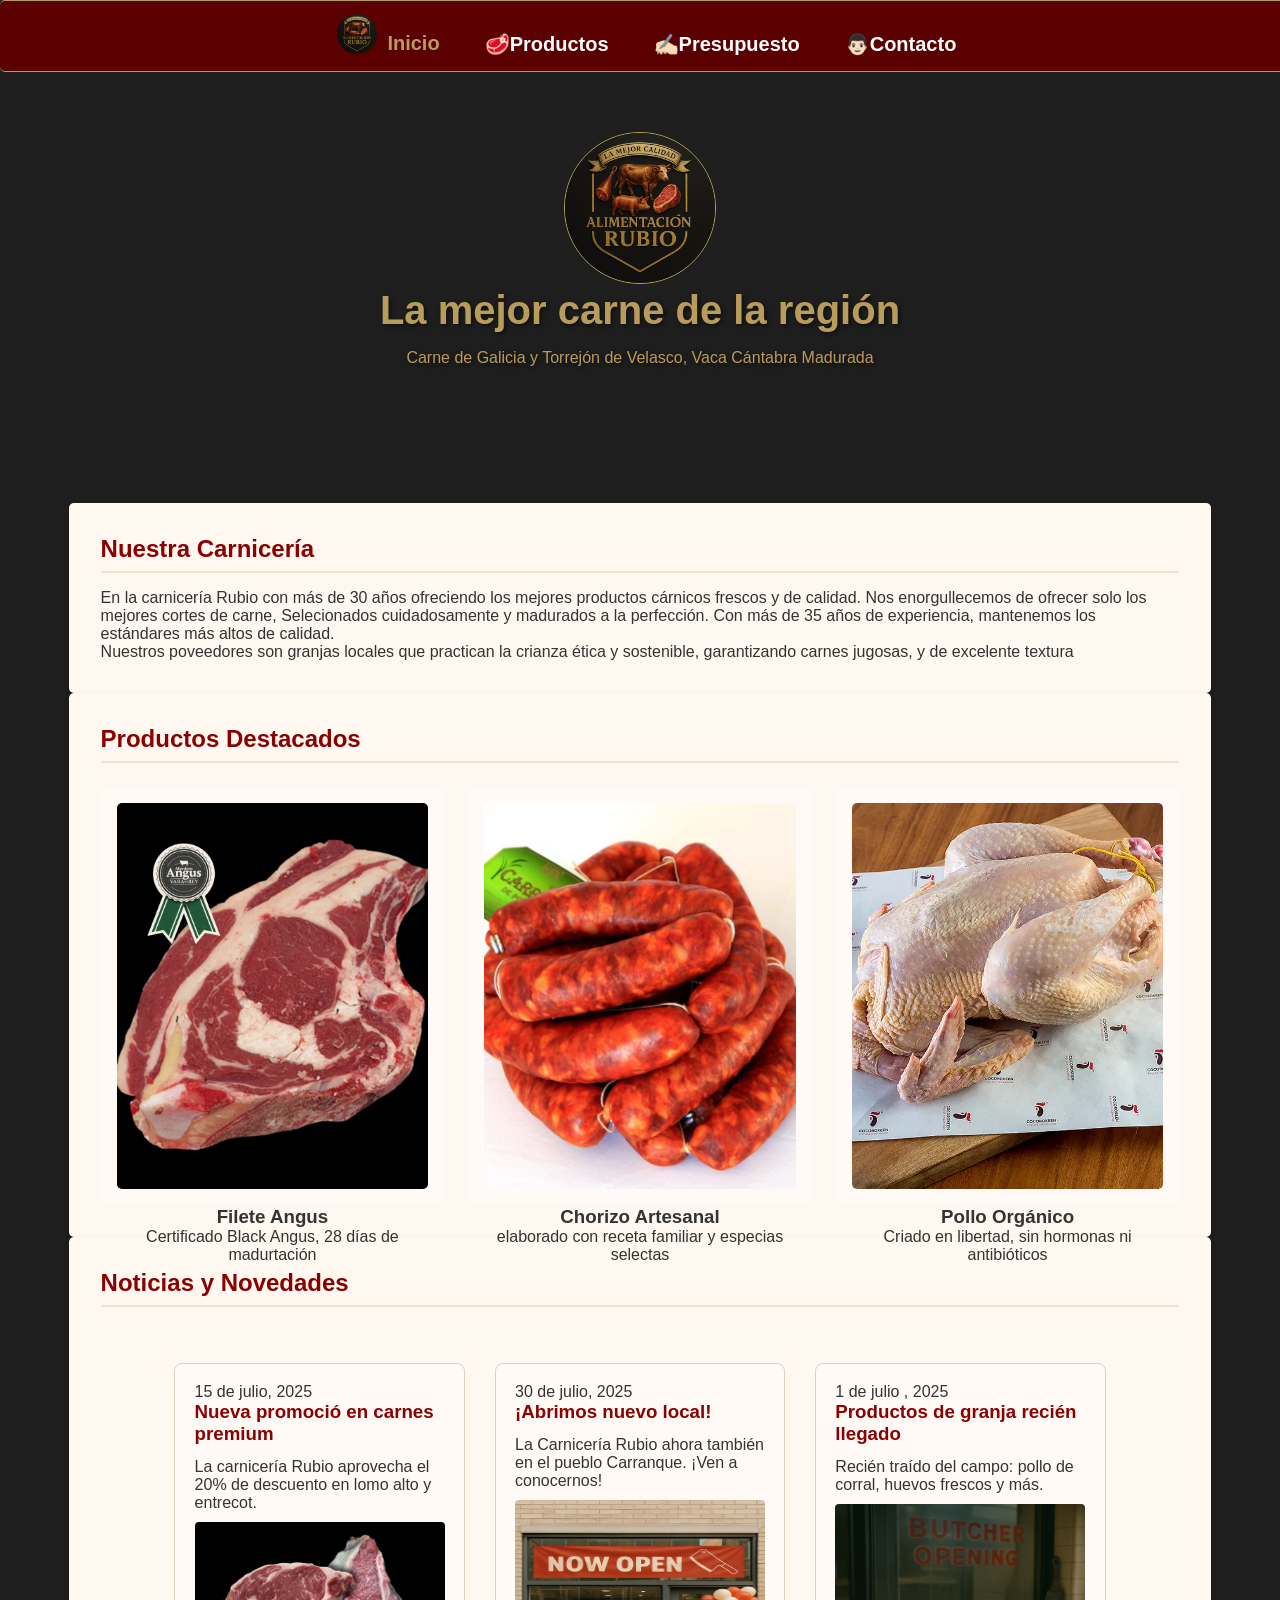
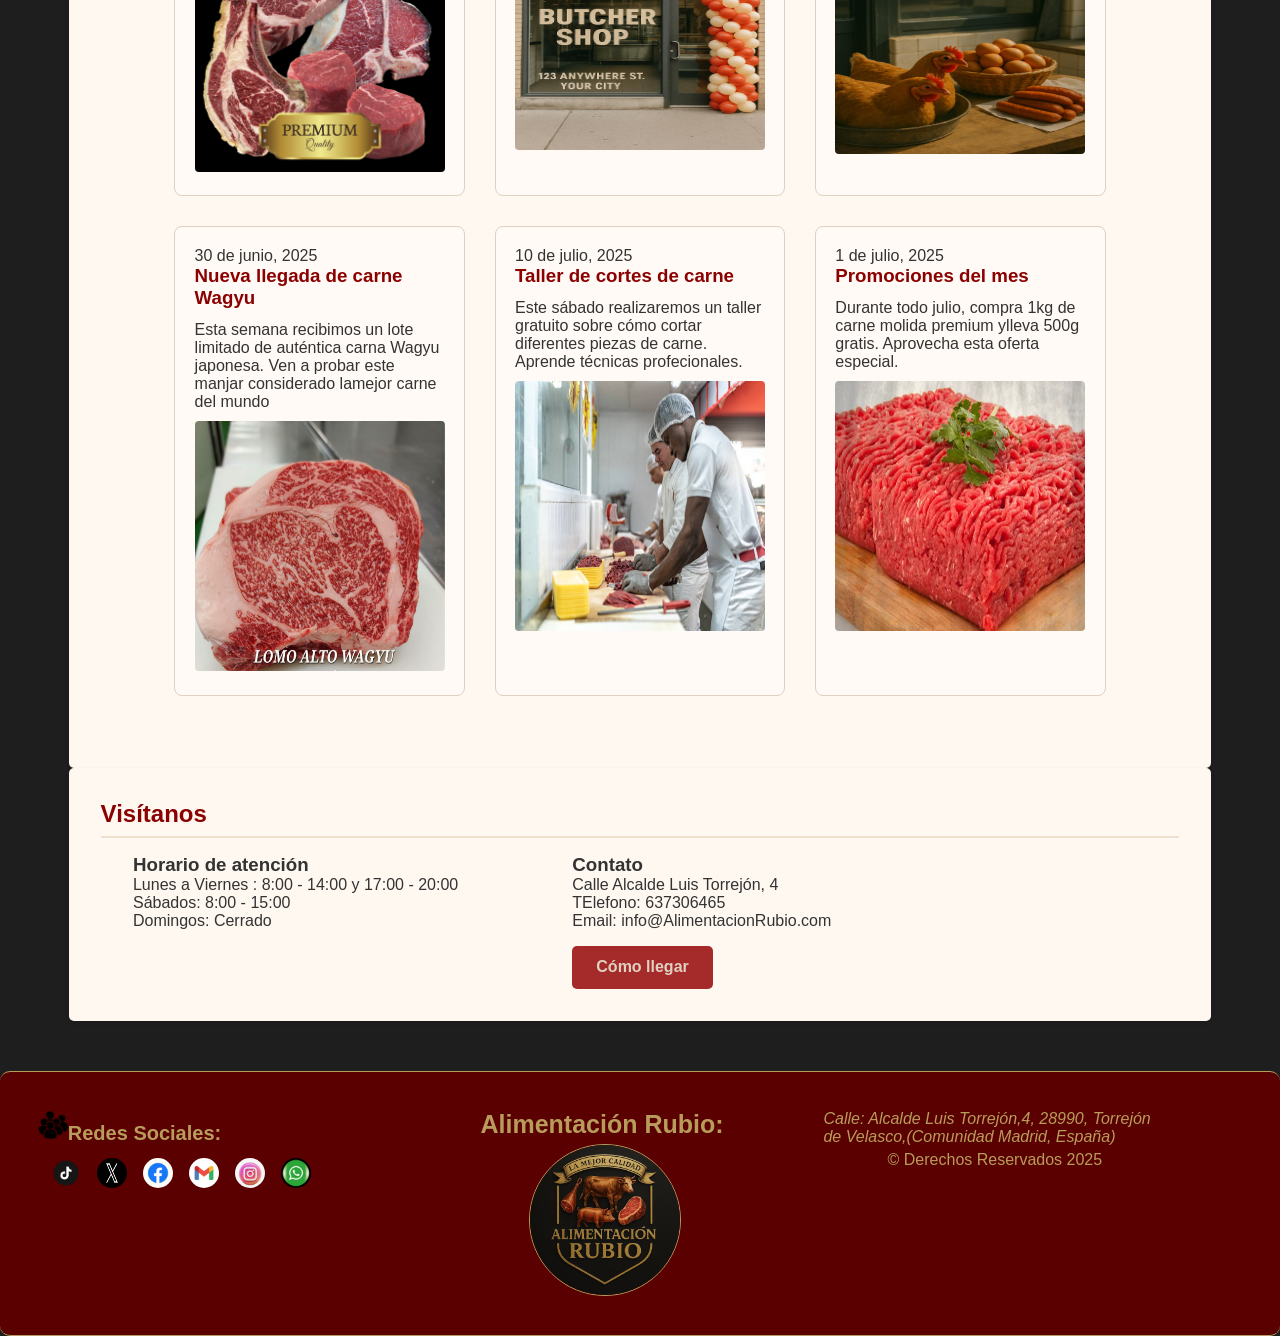
<file: index.html>
<!DOCTYPE html>
<html lang="es">
    <head>
        <!-- Configuración -->
        <meta charset="UTF-8">
        <meta name="viewport" content="width=device-width, initial-scale=1.0">
        <meta http-equiv="x-UA-compatible" content="IE=edge">
        <meta name="robots" content="valores">
        <link rel="canonical" href="url">
        <!-- Título de página web -->
         <title>Alimentación Rubio </title>
         <!-- Favicon -->
        <link rel="shortcut icon" type="imagen/x-icon" href="favicon.png"><!-- Se coloca los simbolos al final por si no carga bien el favicon-->
        <!-- Declaración de fichero de estilos -->
        <link rel="stylesheet" href="css/estilos.css">
    </head>
    <body>
        <!-- Encabezado -->
        <header>
            <!-- Navbar básico -->
            <nav class="menuprincipal">
                <div>
                    <a href="index.html"><img class="logo" src="assets/img/logor.png" width="1024" height="1024" alt="Logo de Alimentación Rubio"></a>
                </div>
                <!-- Botón hamburguesa (oculto en pantallas grandes)-->
                <input type="checkbox" class="check-menu" id="check-menu">
                <!-- Enlaces de navegación -->
                    <ul class="lista-menu">
                        <li><a href="index.html" class="activo">Inicio</a></li>
                        <li><a href="./views/productos.html">🥩Productos</a></li>
                        <li><a href="./views/presupuesto.html">✍🏻Presupuesto</a></li>
                        <li><a href="./views/contacto.html">👨🏻Contacto</a></li>
                    </ul>
                    <!--menú hamburguesa para cuando se este navegando en movil -->
                   <label for="check-menu" class="label-check">
                        <span class="menu-hamburguesa">
                            <em class="linea"></em>
                            <em class="linea"></em>
                            <em class="linea"></em>
                        </span>
                    </label>
            </nav>
        </header> 
        <!-- Contenido -->
        <main>
            <div id="hero">
                <img class="logor" src="./assets/img/logor.png" width="1024" height="1024" alt="Logo Alimentación Rubio">
                <h2>La mejor carne de la región</h2>
                <p>Carne de Galicia y Torrejón de Velasco, Vaca Cántabra Madurada</p>
            </div>
            <div class="contenido">
                <!-- sección 1: sobre nosotros -->
                <section class="section">
                        <h2>Nuestra Carnicería</h2>
                        <p>En la carnicería Rubio con más de 30 años ofreciendo los mejores productos cárnicos frescos y de calidad. Nos enorgullecemos de ofrecer solo los mejores cortes de carne, Selecionados cuidadosamente y madurados a la perfección. Con más de 35 años de experiencia, mantenemos los estándares más altos de calidad.</p>
                        <p>Nuestros poveedores son granjas locales que practican la crianza ética y sostenible, garantizando carnes jugosas, y de excelente textura</p>
                </section>
                <!-- sección 2: Productos destacados-->
                <section class="section">
                    <h2>Productos Destacados</h2>
                        <div class="product">
                            <div class="product-item">
                                <img src="./assets/img/filetesAngus28dias.png" width="1100" height="1100" alt="Filete de res">
                                <h3>Filete Angus</h3>
                                <p>Certificado Black Angus, 28 días de madurtación </p>
                            </div>
                            <div class="product-item">
                                <img src="./assets/img/chorizoartesanal.png" width="800" height="800" alt="Chorizo artesanal">
                                <h3>Chorizo Artesanal</h3>
                                <p>elaborado con receta familiar y especias selectas</p>                
                            </div>
                            <div class="product-item">
                                <img src="assets/img/polloOrganico.png" width="1000" height="668" alt="pollo orgánico">
                                <h3>Pollo Orgánico</h3>
                                <p>Criado en libertad, sin hormonas ni antibióticos</p>
                            </div>
                        </div>
                </section>
                <section class="section">
                    
                     <!-- Sección 3:  Noticias (se carga desde JSON) -->
                    <h2>Noticias y Novedades</h2>
                    <div id="noticias-contenedor" class="noticias-contenedor">
                        <!-- Las noticias se cargarán aquí dinámicamente -->
                        <p>Cargando noticias.......</p>
                    </div>
                </section>

                <section class="section">
                    <h2>Visítanos</h2>
                    <div id="horario">
                        <div class="horario-item">
                            <h3>Horario de atención</h3>
                            <p>Lunes a Viernes : 8:00 - 14:00 y 17:00 - 20:00</p>
                            <p>Sábados: 8:00 - 15:00</p>
                            <p>Domingos: Cerrado</p>
                        </div>
                        <div class="horario-item">
                            <h3>Contato</h3>
                            <p>Calle Alcalde Luis Torrejón, 4</p>
                            <p>TElefono: 637306465</p>
                            <p>Email: info@AlimentacionRubio.com</p>
                            <a href="/views/contacto.html" id="btn">Cómo llegar</a>
                        </div>
                    </div>
                </section>
            </div>
        </main>
        <!-- Pie de página, acceso a redes sociales y aviso legal -->
        <footer id="pielogo">
            <div>
                <section class="seccionpie">
                    <h1><img class="logo1" src="assets/img/redsocial.png" width="512" height="512" alt="logo red social">Redes Sociales:</h1>
                    <div id="redes">
                        <a href="https://www.tiktok.com/" target="_blank"><img class="logo1" src="assets/img/tiktok-logo.png" width="225" height="225" alt="logo tiktok"></a>
                        <a href="https://www.x.com/" target="_blank"><img class="logo1" src="assets/img/logox.png" width="284" height="177" alt="logo x"></a>
                        <a href="https://www.facebook.com/" target="_blank"><img class="logo1" src="assets/img/fblogo.png" width="360" height="360" alt="logo facebook"></a>
                        <a href="https://www.gmail.com/" target="_blank"><img class="logo1" src="assets/img/gmail-logo.png" width="200" height="200" alt="logo gmail"></a>
                        <a href="https://www.instagram.com/" target="_blank"><img class="logo1" src="assets/img/logoInstagram.png" width="360" height="360" alt="logo instagram"></a>
                        <a href="https://www.whatsapp.com/" target="_blank"><img class="logo1" src="assets/img/logoWhatsApp.png" width="640" height="640" alt="logo whatsapp"></a>
                    </div>
                </section>
                <section class="seccionpie">
                    <h1 id="h1">Alimentación Rubio:</h1>
                    <div class="dinalogo">
                        <p><a href="contacto.html"><img class="logor" src="./assets/img/logor.png" width="320" height="306" alt="Logo Alimentación Rubio"></a></p>
                    </div>     
                </section>
                <aside class="seccionpie">
                    <address>Calle: Alcalde Luis Torrejón,4, 28990, Torrejón de Velasco,(Comunidad Madrid, España)</address>
                    <p>&copy; Derechos Reservados 2025</p>
                </aside>
            </div>
        </footer>

        <script defer src="js/noticias.js"></script>
    </body>
</html>
</file>
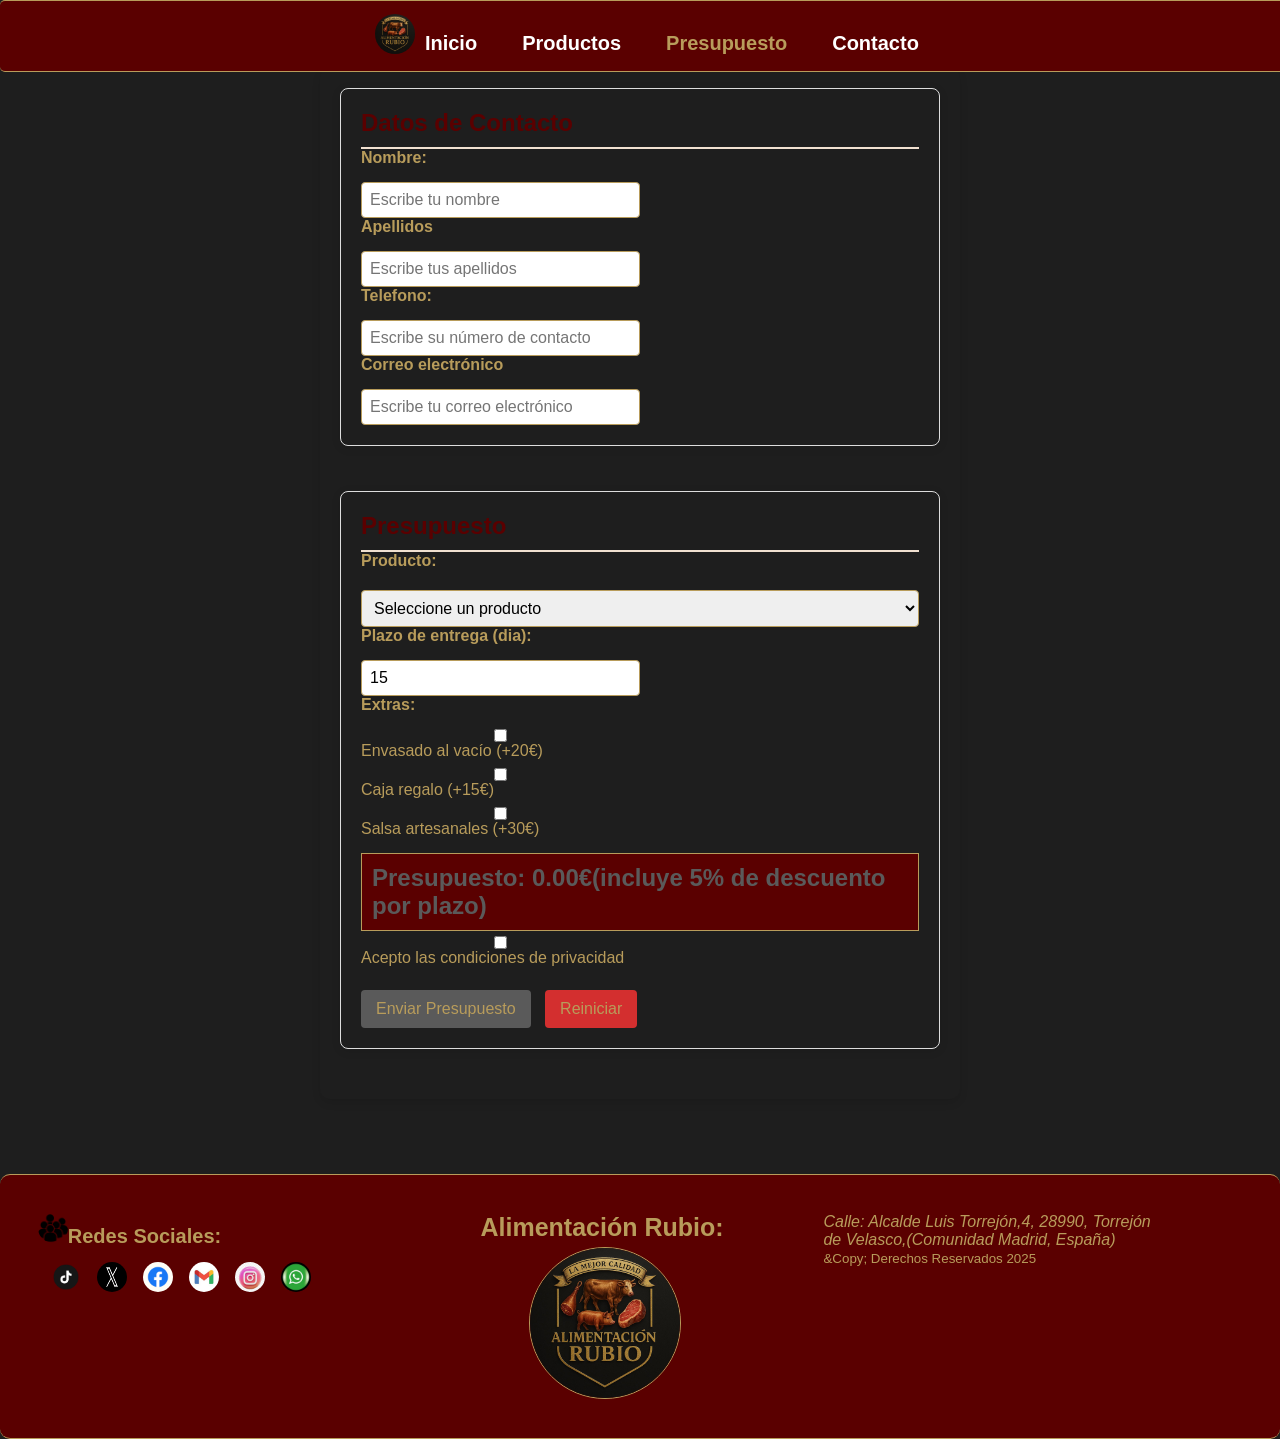
<file: views/presupuesto.html>
<!DOCTYPE html>
<html lang="es">
    <head>
        <meta charset="UTF-8">
        <meta name="viewport" content="width=device-width, initial-scale=1.0">
        <meta http-equiv="x-UA-compatible" content="IE=edge">
        <meta name="robots" content="valores">
        <link rel="canonical" href="url">
        <!-- Título del la página -->
        <title>Presupuesto - Alimentación Rubio</title>
        <!-- Favicon -->
        <link rel="shortcut icon" type="imagen/x-icon" href="../favicon.png">
         <!-- Declaración de fichero de estilos -->
         <link rel="stylesheet" href="../css/estilos.css">

    </head>
    <body>
        <!-- Barra de navegación -->
        <header>
            <nav class="menuprincipal">
                <div>
                    <img class="logo" src="../assets/img/logor.png" width="1024" height="1024" alt="Logo de Alimentación Rubio">
                </div>
                <!-- Botón hamburguesa (oculto en pantallas grandes)-->
                <input type="checkbox" class="check-menu" id="check-menu">
                <!-- Enlces de navegación -->                
                    <ul class="lista-menu">
                        <li><a href="../index.html">Inicio</a></li>
                        <li><a href="productos.html">Productos</a></li>
                        <li><a href="presupuesto.html" class="activo">Presupuesto</a></li>
                        <li><a href="contacto.html">Contacto</a></li>
                    </ul>
                    <!--menú hamburguesa para cuando se este navegando en movil -->
                    <label for="check-menu" class="label-check">
                        <span class="menu-hamburguesa">
                            <em class="linea"></em>
                            <em class="linea"></em>
                            <em class="linea"></em>
                        </span>
                    </label>
            </nav>
        </header>
        <!-- Contenido -->
        <main>
            <div class="container-formuario"> 
                <form id="contactForm" onsubmit="return validarFormulario()">
                    <!-- Sección  datos de contacto -->
                   <div class="form-section">
                       <h2>Datos de Contacto</h2>
                       <label for="nombre">Nombre:</label>
                       <input type="text" id="nombre" name="nombre" maxlength="15" placeholder="Escribe tu nombre">
                       <div class="error" id="nombreError">Sólo letras, máximo 15 cracteres</div>

                       <label for="apellidos">Apellidos</label>
                       <input type="text" id="apellidos" name="apellidos" maxlength="40" placeholder="Escribe tus apellidos">
                       <div class="error" id="apellidosError">Sólo letras, máximo 40 caracteres</div>

                       <label for="telefono">Telefono:</label>
                       <input type="tel" id="telefono" name="telefono" maxlength="9" placeholder="Escribe su número de contacto">
                       <div class="error" id="telefonoError">Sólo números, 9 dígitos</div>

                       <label for="email">Correo electrónico</label>
                       <input type="email" id="email" name="email" placeholder="Escribe tu correo electrónico">
                       <div class="error" id="emailError">Formato de eamil inválido</div>
                   </div>
                    <!-- Sección presupuesto -->
                   <div class="form-section">
                       <h2>Presupuesto</h2>
                       <label for="producto">Producto:</label>
                       <select id="producto" name="producto" >
                           <option value="" disabled selected>Seleccione un producto</option>
                           <option value="120">Parrillada Familiar - 120€</option>
                           <option value="180">Caja de Carne Premium - 180€</option>
                           <option value="30">Costillas BBQ - 30€</option>
                           <option value="150">Caja de Carnes Selectas - 150€</option>
                           <option value="250">Pack Gourmet Premium - 250€</option>
                           <option value="219">Jamon De Bellota 100% Iberico - 219€</option>
                           <option value="159">Pack Pasión Carnívora - 159€</option>
                           <option value="72">Pack Familia - 72€</option>
                       </select>
   
                       <label for="plazo">Plazo de entrega (dia):</label>
                       <input type="number" id="plazo" name="plazo" min="1" max="90" value="15" required>
   
                       <label>Extras:</label>
                       <div class="checkbox-group">
                           <div class="checkbox-item">
                               <input type="checkbox" id="extra1" name="extras" value="20">
                               <label for="extra1" style="display: inline;font-weight: normal;">Envasado al vacío (+20€)</label>
                           </div>
                           <div class="checkbox-item">
                               <input type="checkbox" id="extra2" name="extras" value="15">
                               <label for="extra2" style="display: inline;font-weight: normal;">Caja regalo (+15€)</label>
                           </div>
                           <div class="checkbox-item">
                               <input type="checkbox" id="extra3" name="extras" value="30">
                               <label for="extra3" style="display: inline;font-weight: normal;">Salsa artesanales (+30€)</label>
                           </div>
                       </div>
   
                       <div id="presupuestoTotal">Presupuesto: 0€</div>
                          
                       <div class="checkbox-item">
                           <input type="checkbox" id="condiciones" name="condiciones" required>
                           <label for="condiciones" style="display: inline;font-weight: normal;">Acepto las condiciones de privacidad</label>
                       </div>
   
                       <button  type="submit" id="enviarPresupuesto">Enviar Presupuesto</button>
                       <button  type="reset" id="resetForm">Reiniciar</button>
                   </div>
               </form>  
            </div>      
        </main>
        <!-- Pie de página, acceso a redes sociales, aviso legal -->
        <footer id="pielogo">
            <div>
                <section class="seccionpie">
                    <h1><img class="logo1" src="../assets/img/redsocial.png" width="512" height="512" alt="logo red social">Redes Sociales:</h1>
                    <div id="redes">
                        <a href="https://www.tiktok.com/" target="_blank"><img class="logo1" src="../assets/img/tiktok-logo.png" width="225" height="225" alt="logo tiktok"></a>
                        <a href="https://www.x.com/" target="_blank"><img class="logo1" src="../assets/img/logox.png" width="284" height="177" alt="logo x"></a>
                        <a href="https://www.facebook.com/" target="_blank"><img class="logo1" src="../assets/img/fblogo.png" width="360" height="360" alt="logo facebook"></a>
                        <a href="https://www.gmail.com/" target="_blank"><img class="logo1" src="../assets/img/gmail-logo.png" width="200" height="200" alt="logo gmail"></a>
                        <a href="https://www.instagram.com/" target="_blank"><img class="logo1" src="../assets/img/logoInstagram.png" width="360" height="360" alt="logo instagram"></a>
                        <a href="https://www.whatsapp.com/" target="_blank"><img class="logo1" src="../assets/img/logoWhatsApp.png" width="640" height="640" alt="logo whatsapp"></a>
                    </div>
                </section>
                <section class="seccionpie">
                    <h1 id="h1">Alimentación Rubio:</h1>
                    <div class="dinalogo">
                        <p><a href="contacto.html"><img class="logor" src="../assets/img/logor.png" width="320" height="306" alt="Logo Alimentación Rubio"></a></p>
                    </div>     
                </section>
                <aside class="seccionpie">
                    <address>Calle: Alcalde Luis Torrejón,4, 28990, Torrejón de Velasco,(Comunidad Madrid, España)</address>
                    <small>&Copy; Derechos Reservados 2025</small>
                </aside>
            </div>
        </footer>

        <script src="../js/presupuesto.js"></script>
    
    </body>
</html>
</file>
<file: css/estilos.css>
:root {
    --anchura-logo: 40px;
    --altura-logo: 40px;
    --altura-munuprincipal: 50px;
    --color-listamenu: white;
    --rojo-carniceria: #5a5a5a;
    --color-fondo: ;
    --background: url(./assets/img/fondopagina.jpg);
    ---marron-oscuro: #5a0000;
    --shadow: inset 0 5px 15px rgba(0,0,0,0.1);

}

* {
    margin: 0px;
    padding: 0px ;
}
/* color de fondo general y lafuente*/
body {
    font-family: Arial, Helvetica, sans-serif;
    background-color: #1E1E1E;
    color: #B89C5B;
    margin: 0;
    padding: 0;
    min-height: 100vh;
    display: grid;
    grid-template-rows: auto 1fr auto;
}

/* Estilo del encabezado */
header {
    position: fixed;
    width: 96%;
    padding: 2% auto;
    margin: 0% 0%;
    z-index: 1000;
}

.logo {
    width: var(--anchura-logo);
    height: var(--altura-logo);
    align-items: center;
    border-radius: 150px;
    cursor: pointer;
}

.logor {
    width: 150px;
    height: 150px;
    border-radius: 150px;
    border: 1px solid #B89C5B;
}

.logo1 {
    width: 30px;
    height: 30px;
    border-radius: 100px;
}

.logo1:hover {
    transform: translateY(-7px);
    box-shadow: inset 0 2px 5px rgba(0,0,0,0.1);
}

/* Barra d navegación */
.menuprincipal {
    width: 100%;
    height: var(--altura-munuprincipal);
    top: 0;
    left: 0;
    z-index: 1000;
    justify-content: center;
    position: relative;
    display: flex;
    align-items: center; 
    padding: 10px 40px;
    background: var(---marron-oscuro);
    border-top: 1px solid #B89C5B;
    border-bottom: 1px solid #B89C5B;
    cursor: pointer;
    border-radius: 5px;
    list-style: none;
    transition: top 0.4s ease-in-out;
}

.menuprincipal li:hover {
    color: var(---marron-oscuro);
}

.menuprincipal a {
    font: bold 18px Arial,sans-serif;
    color: var(--color-listamenu);
    text-decoration: none;
}

.lista-menu {
    display: flex;
    gap: 20px;
    list-style: none;
}

.lista-menu li a{
    color: var(--color-listamenu);
    position: relative;
    display: inline-block;
    height: 35px;
    padding: 15px 10px 0px 10px;
    margin-right: 5px;
    text-decoration: none;
    font-size: 20px;
    height: 100%;
}

.lista-menu li a:hover {
    color: #B89C5B;
}

.lista-menu li .activo {
    color: #B89C5B;
}

.lista-menu li  ul {
    display: none;
    position: absolute;
    top: 50px;
    left: 0px;

    background-color: var(---marron-oscuro);
    box-shadow: 3px 3px 5px rgba(100,100,100,0.7);
    border-radius: 0px 0px 5px 5px;

    list-style: none;
    z-index: 1000;
}

.lista-menu li > ul > li {
    width: 120px;
    height: 35px;
    padding-top: 15px;
    padding-left: 10px;
}

.lista-menu li:hover ul {
    display: block;
}

.lista-menu a {
    font: bold 18px Arial, sans-serif;
    color: var(--color-listamenu);
    text-decoration: none;
}

.menuprincipal li:hover {
    background-color: var(---marron-oscuro);
}

.linea {
    width: 30px;
    height: 3px;
    margin: 3px 0.5rem;
    top: 5px;
    background-color: var(--color-listamenu);
}

/* Botón hamburguesa */
.menu-hamburguesa {
    display: none; /* Oculto por defecto */
    flex-direction: column;
    border: 1rem;
    color: #1E1E1E;
    cursor: pointer;
}

.check-menu{
    display: none;
}

.label-check {
    display: block;
}


main {
    padding-top: 3.3%;
    width: 96%;
    padding: 2% auto;
    margin: 2% auto;
    background-image: var(--fondo-pagina);
    border-radius: 10px;
    box-sizing: border-box;
}


.contenido {
    max-width: 93%;
    margin: 2% auto;
    padding: 1.5rem;
    margin-bottom: 0px;
    border-radius: 10px;
}

#hero {
    background-image: url('/assets/img/logor.jpg') no-repeat center center;
    background-size: cover;
    padding: 4rem 2rem;
    text-align: center;
    margin-bottom: 3rem;
    color: #B89C5B;
    text-shadow: 2px 2px 4px rgba(0,0,0,0.5);
    border-radius: 10px;
}

#hero h2 {
    font-size: 2.5rem;
    margin-bottom: 1rem;
}

/* Secciones generales "fondo neutro suave" */
.section {
    margin-bottom: 1rem auto;
    padding: 2rem;
    background-color: #FFF8F0;
    color: #333;
    border-radius: 5px;
    box-shadow: 0 2px 5px rgba(0,0,0,0.1);
    align-items: center;
}

.section h2 {
    color: #8b0000;
    margin-bottom: 1rem;
    border-bottom: 2px solid #f0e0d0;
    padding-bottom: 0.5rem;
}
/* Sección 2 : Estilos de productos destacados */
.product {
    display: flex;
    flex-wrap: wrap;
    gap: 1.5rem;
    margin-top: 1.5rem;
}

.product-item {
    flex: 1 1 200px;
    text-align: center;
    padding: 1rem;
    background-color: #fffaf5;
    border-radius: 8px;
    transition: transform 0.4s ease;
}

.product-item:hover {
    transform: translateY(-7px);
    box-shadow: inset 0 2px 15px rgba(0,0,0,0.1);
} 

.product-item img {
    max-width: 100%;
    height: 100%;
    object-fit: cover;
    border-radius: 5px;
    margin-bottom: 0.8rem;
}

.noticias-contenedor {
    max-width: 1200px;
    margin: 0 auto;
    padding: 40px 20px;
    display: flex;
    justify-content: center;
    flex-wrap: wrap;
    gap: 30px;
}

.news-card {
    width: 250px;
    border: 1px solid #e0d0c0;
    border-radius: 8px;
    padding: 1.2rem;
    background-color: #fffaf5;
    justify-content: space-between;
    transition: transform 0.7s cubic-bezier(0.23, 0.63, 0.37, 3 );
    position: relative;
    z-index: 0;
}

.news-card:hover {
    transform: rotateY(-10px);
    box-shadow: inset 0 5px 15px rgba(0,0,0,0.1);
    z-index: 10;
}

.news-card h3 {
    margin-bottom: 0.8rem;
    color: #8b0000;
}

.news-card .date {
    font-size: 0.8rem;
    color: #666;
    margin-bottom: 0.5rem;
}

.news-card img {
    width: 250px;
    height: 250px;
    border-radius: 4px;
}

/* sección 4: estilo horaios y contactos */
#horario {
    display: flex;
    flex-wrap: wrap;
    justify-content: space-between;
    gap: 3rem;
    margin-left: 3%;
    margin-right: 20%;
}

.horario-item {
    flex: 1 ;
}

#btn {
    display: inline-block;
    padding: 0.8rem 1.5rem;
    background-color: #a52a2a;
    color: #e0d0c0;
    border: none;
    border-radius: 5px;
    cursor: pointer;
    font-weight: bold;
    transition: background-color 0.3s ease;
    text-decoration: none;
    margin-top: 1rem;
}

/* Estilos de productos */

form {
    display: flex;
    flex-direction: column;
    max-width: 600px;
    margin: 0 auto;
    padding: 20px;
    border-radius: 10px;
    box-shadow: 0 4px 8px rgba(0,0,0,0.1);
    margin-bottom: 50px;
    gap: 15px;
}

.container {
    display: grid;
    grid-template-columns: repeat(auto-fill, minmax(250px, 1fr) );
    gap: 20px;
    margin-top: 30px;
}

/* Contenido galeria de productos*/
.gallery {
    display: grid;
    grid-template-columns: repeat(auto-fit, minmax(200px, 1fr));
    gap: 15px;
}

.img {
    width: 200px;
    height: 200px;
}

/* Imagenes en miniatura */
.gallery img {
    width: 100%;
    cursor: pointer;
    border-radius: 8px;
    transition: transform 0.7s;
}

.gallery img:hover {
    transform: scale(1.07);
}

/* Estilos lightbox */
.lightbox {
    display: none; /* oculto por defecto */
    position: fixed;
    z-index: 1000;
    left: 0;
    top: 0;
    width: 100%;
    height: 100%;
    background: #5a0000 rgba(139, 0, 0, 0.7);
    justify-content: center;
    align-items: center;
}

.lightbox img {
    width: 600px;
    height: 450px;
    max-width: 90%;
    max-height: 90%;
    border-radius: 10px;
}

/* Botón para cerrar */
.close {
    position: absolute;
    top: 20px;
    right: 40px;
    font-size: 40px;
    color: white;
    cursor: pointer;
}

.prev {
    left: 40px;
}
.next {
    right: 40px;
}

.producto-card {
    background-color: #ffff;
    padding: 20px;
    border-radius: 8px;
    box-shadow: 0 4px 8px rgba(0,0,0,0.1);
    text-align: center;
    transition: transform 0.3s ease, box-shadow 0.3s ease;
}

.producto-card img {
    width: 100%;
    height: auto;
    border-radius: 5px;
}

.producto-card h3 {
    margin-top: 15px;
    font-size: 1.2rem;
    color: #B89C5B;
}

.producto-card p {
    margin: 15px;
    color: #B89C5B;
}

.producto-card:hover {
    transform: translateY(-5px);
    box-shadow: 0 8px 16px rgba(0,0,0,0.2);
}

.btn-eliminar {
    background-color: #a52a2a;
    color: #B89C5B;
    border: none;
    padding: 7px 10px;
    border-radius: 5px;
    cursor: pointer;
    margin-top: 10px;
    transition: background-color 0.3 ease; 
}

.btn-eliminar:hover {
    background-color: #1E1E1E;
}

.btn-agregar,
.btn-comprar {
    background-color: #B89C5B;
    color: white;
    border: none;
    padding: 10px 15px;
    border-radius: 5px;
    cursor: pointer;
    transition: all 0.3s ease;
}

.btn-agregar:hover {
    background-color:  rgba(139, 0, 0, 0.7);
}

.btn-comprar:hover {
    background-color: #B89C5B rgba(B,8,9,C,0.5);
}

.carrito {
    position: fixed;
    top: 0;
    right: 0;
    padding: 40px;
    display: flex;
    flex-direction: column;
    align-items: end;
    gap: 30px;
    background-color: #B89C5B;
}

.carrito-item {
    display: flex;
    align-items: end;
    gap: 20px;
}

.item-info {
    display: flex;
    gap: 20px;
}

.total-carrito {
    display: flex;
    align-items: center;
    gap: 40px;
}

.contenedor-producto {
    display: grid;
    grid-auto-rows: 2fr 1fr 2fr 1fr;
    gap: 10px;
    max-height: 600px;
    width: 350px;
    box-shadow: 0px 0px 15px var(--shadow);
    border-radius: 10px;
    overflow: hidden;
}
.imagen-producto{
    height: 250px;
    width: 100%;
}
.imagen-anuncio {
    width: 100%;
    height: 100%;
    object-fit: cover;
}
.info-producto {
    display: flex;
    flex-direction: column;
    gap: 10px;
    height: 100%;
    width: 100%;padding: 0 10px;
}
/* Contenedor principal de los productos*/
.contenio-productos{
    max-width: 90%;
    margin: 0 auto;
    padding: 1.5rem;
}

.pagina-titulo {
    text-align: center;
    float: top;
    margin: 2rem 0;
    color: white;
    font-size: 2.5rem;
    border-bottom: 3px solid #f0e0d0;
    padding-bottom: 1rem;
}
 
.filtro-seccion {
    background-color: #1E1E1E1E;
    padding: 1.5rem;
    border-radius: 28px;
    margin-bottom: 2rem;
    box-shadow: 0 2px 5px rgba(0,0,0,0.1);
}

.filtro-grupo {
    margin-bottom: 1rem;
}

.filtro-grupo h3 {
    margin-bottom: 0.5rem;
    color: #8b0000;
}

.filtro-opcion {
    display: flex;
    flex-wrap: wrap;
    gap: 0.5rem;
}

.filter-btn {
    padding: 0.5rem 1rem;
    background-color: #f0e0d0;
    border: 1px solid #d0c0b0;
    border-radius: 20px;
    cursor: pointer;
    transition: all 0.3s ease;
}

/* resalta botón activo */
.filter-btn:hover, .filtro-btn.active {
    background-color: #8b0000;
    color: #B89C5B;
    border-color: #B89C5B;
}

/* Contenido principal */
.productos-grid {
    display: grid;
    grid-template-columns: repeat(auto-fill,minmax(280px, 1fr));
    gap: 1.5rem; 
    margin-top: 1.5rem;
}

/* Tarjeta de productos */
.productos-card {
    background-color: white;
    border: 1px solid #B89C5B;
    border-radius: 8px;
    overflow: hidden;
    box-shadow: 0 2px 5px rgba(0,0,0,0.1);
    transition: transform 0.3s ease;
}

.productos-card:hover {
    transform: translateY(-7px);
    box-shadow: 0 5px 15px rgba(0,0,0,0.1);
}

.productos-card:hover .producto-imagen img {
    transform: scale(1.05);
}

/* Contenedor de imagen */
.producto-imagen {
    height: 200px;
    overflow: hidden;
}

.producto-imagen img {
    width: 100%;
    height: 100%;
    object-fit: cover;
    object-position: center;
    transition: transform 0.3s ease;
}

/* Información del producto */
.producto-info {
    padding: 1.2rem;
}

.producto-info h3 {
    margin: 0 0 10px 0;
    font-size: 1.1rem;
    color: #333;
}

.descripcion {
    font-size: 0.9rem;
    color: #333;
    margin-bottom: 12px;
    display: -webkit-box;
    line-clamp: 2;
    -webkit-box-orient: vertical;
    overflow: hidden;
}

.precios {
    display: flex;
    align-items: center;
    gap: 8px;
}

.precio {
    font-weight: bold;
    font-size: 1.2rem;
    color: #B89C5B;
}

.precio-kilo {
    font-size: 0.8rem;
    color: #B89C5B;
}

.product-category {
    display: inline-block;
    background-color: #f0e0d0;
    color: #8b0000;
    padding: 0.2rem 0.8rem;
    border-radius: 20px;
    font-size: 0.8rem;
    margin-bottom: 0.5rem;
}

.product-title {
    font-size: 1.2rem;
    margin-bottom: 0.5rem;
    color: #333;
}

.product-description {
    color: #B89C5B;
    font-size: 0.9rem;
    margin-bottom: 1rem;
    min-height: 60px;
}

.product-price {
    font-size: 1.3rem;
    font-weight: bold;
    color: #8b0000;
    margin-bottom: 1rem;
}

.product-meta {
    display: flex;
    justify-content: space-between;
    align-items: center;
    font-size: 0.8rem;
    color: #888;
}

.product-actions {
    display: flex;
    justify-content: space-between;
    margin-top: 1rem;
}

.btn {
    padding: 0.6rem 1.2rem;
    border: none;
    border-radius: 5px;
    cursor: pointer;
    font-weight: bold;
    transition: all 0.3s ease;
    text-decoration: none;
}

.btn-primary {
    background-color: #8b0000;
    color: white;
}

.btn-primary:hover {
    background-color: #a52a2a;
}

.btn-secondary {
    background-color: #f0e0d0;
}
.btn-secondary:hover {
    background-color: #e0d0c0;
}

/* Estilo de galería */
.container {
    max-width: 1200px;
    margin: 0 auto;
    padding: 2rem;
}

.title-page {
    text-align: center;
    margin: 2rem 0;
    color: #8b0000;
    font-size: 2.5rem;
    border-bottom: 3px solid #f0e0d0;
    padding-bottom: 1rem;
}

.gallery-intro {
    text-align: center;
    margin-bottom: 2rem;
    max-width: 800px;
    margin-left: auto;
    margin-right: auto;
}

.gallery-filter {
    text-align: center;
    margin-bottom: 2rem;
}

.filter-btn {
    padding: 0.5rem 1rem;
    margin: 0 0.5rem;
    background-color: #f0e0d0;
    border: 1px solid #d0c0b0;
    border-radius: 20px;
    cursor: pointer;
    transition: all 0.3s ease;
}

.filter-btn:hover, .filter-btn.active {
    background-color: #8b0000;
    color: white;
    border-color: #8b0000;
}

.gallery-grid {
    display: grid;
    grid-template-columns: repeat(auto-fill, minmax(250px, 1fr));
    gap: 1.5rem;
    margin-top: 1.5rem;
}

.gallery-item {
    position: relative;
    overflow: hidden;
    border-radius: 8px;
    box-shadow: 0 2px 5px rgba(0,0,0,0.1);
    transition: transform 0,3sease;
    aspect-ratio: 1/1;
}

.gallery-item:hover {
    transform: scale(1.03);
}

.gallery-item img {
    width: 100%;
    height: 100%;
    object-fit: cover;
    transition: transform 0.5s ease;
}

.gallery-item:hover img {
    transform: scale(1.1);
}

.gallery-caption {
    position: absolute;
    bottom: 0;
    left: 0;
    right: 0;
    background: rgba(139, 0, 0, 0.7);
    color: white;
    padding: 0.5rem;
    text-align: center;
    transform: translateY(100%);
    transition: transform 0.3s ease;
}

.gallery-item:hover .gallery-caption {
    transform: translateY(0);
}

/* Estilos presupuesto */
.container-formulario {
    max-width: 80%;
    margin: 2rem auto;
    padding: 0 1rem;
    border-radius: 10px;
    background: white;
}

.form-section {
    background: var(--fondo-pagina);
    padding: 20px;
    border: 1px solid #ddd;
    border-radius: 8px;
    box-shadow: 0 2px 10px rgba(0,0,0,0.1);
    margin-bottom: 30px;
}

.form-section h2 {
    color: var(---marron-oscuro);
    border-bottom: 2px solid #f0e0d0;
    padding-bottom: 10px;
}

label {
    display: block;
    margin-bottom: 15px;
    font-weight: bold;
}

input {
    border: none;
    border-bottom: 1px solid #B89C5B;
}

input,select {
    width: 100%;
    padding: 8px;
    margin-top: 5px;
    border: 1px solid #B89C5B;
    border-radius: 4px;
    font-size: 1rem;
    box-sizing: border-box;
}

.error {
    color: #d32f2f;
    font-size: 0.9rem;
    margin-top: 0.5rem;
    display: none;
}

.checkbox-group {
    margin-bottom: 10px; 
}

.checkbox-item {
    margin-bottom: 8px;
}

button {
    background-color: var(--rojo-carniceria);
    color: #B89C5B;
    border: none;
    padding: 10px 15px;
    border-radius: 4px;
    cursor: pointer;
    font-size: 1rem;
    margin-right: 10px;
    margin-top: 15px;
}

button:hover {
    background-color: var(---marron-oscuro);
}

button[type="reset"] {
    background-color: #d32f2f;
}
button[type="reset"]:hover {
    background-color: #B89C5B;
}

#presupuestoTotal {
    font-size: 1.2rem;
    font-weight: bold;
    color: var(--color-listamenu);
    margin-top: 15px;
    padding: 10px;
    background-color: var(---marron-oscuro);
    border: 1px solid #B89C5B;
}

.product-option {
    margin-bottom: 0.5rem;
}

#presupuestoTotal {
    font-size: 1.5rem;
    color: var(--rojo-carniceria);
    font-weight: bold;
}


.valido {
    border-color: green;
}

.invalido {
    border-color: red;
}

/* estilos de contacto*/
.container-map {
    position: relative;
    height: 100%;
    display: flex;
    grid-template-columns: 50% 50%;
    width: 100%;
}

#panel {
    direction: ltr;
    max-width: 30rem;
    height: 100%;
    padding: 1rem;
    overflow: auto;
    box-sizing: border-box;
}

#map {
    width: 100%;
    height: 400px;
}

#ruta,#fotos {
    margin: 10px 0;
}

.contact-info {
    padding: 1rem;
    font-family: Arial, sans-serif;
}

input {
    width: 50%;
    display: grid;
    grid-template-columns: grid;
    
}

/* Pie de página */
footer {
    display: flex;
    grid-template-rows: auto auto auto;
    color: #B89C5B;
    font-size: 1rem;
    border-radius: 10px;
    box-sizing: border-box;
}

#pielogo {
    width: 100%;
    background-color: var(---marron-oscuro);
    border-top: 1px solid #B89C5B;
    border-bottom: 1px solid #B89C5B;
}
#pielogo  div {
    width: 100%;
    margin: 1%;
    border-radius: 10px;
}

.seccionpie {
    float: left;
    width: 27.33%;
    padding: 25px;
}

.seccionpie h1 {
    font: bold 20px Arial, sans-serif;
}

#h1 {
    font: bold 25px Arial, sans-serif;
    text-align: center;
}




.seccionpie p {
    margin-top: 5px;
    text-align: center;
}
.seccionpie a {
    font: bold 16px Arial, sans-serif;
    color: white;
    text-decoration: none;
}

#redes {
    display: flex;
    flex-wrap: wrap;
    gap: 1rem;
    text-align: center;
    padding: 10px;
    margin: 10px;
    float: left;
    cursor: pointer;
    transition: transform 0.7s cubic-bezier(0.23, 0.63, 0.37, 3 );
}

#redes:hover{
    transform: translateX(-7px);
    box-shadow: inset 0 2px 15px rgba(0,0,0,0.1);
}

.dinalogo {
    width: 150px;
    height: 150px;
    border-radius: 100px;
    transition: transform 0.7s cubic-bezier(0.23, 0.63, 0.37, 3 );
}
.dinalogo:hover {
    transform: translateY(-7px);
    box-shadow: inset 0 2px 15px rgba(0,0,0,0.1);
}

/* responsive para pantallas pequeñas */
@media (max-width: 768px) {
    .menu-hamburguesa {
        display: flex;
    }
    .label-check {
        display: block;
    }
    .menuprincipal {
        display: flex;
        flex-direction: column;
        height: 80px;
    }
    .lista-menu {
        display: none; /* Oculta enlaces por defecto */
        position: absolute;
        top: 100%;
        right: 5px;
        width: 100%;
        
        background-color: var(---marron-oscuro);
        flex-direction: column;
        gap: 0;
    }
    .lista-menu li a {
        display: flex; /* Se muestra al activar el menu */
        justify-content: center;
        height: 40px;
        color: var(--color-listamenu);
    }
    .lista-menu li ul {
        display: none;
        position: absolute;
    }
    .check-menu:checked + .lista-menu {
        display: flex;
    }
    main{
        padding-top: 20%;
        width: 96%;
        padding: 2% auto;
        margin: 2% auto;
    }

}


@media (max-width: 768px) {
    .productos-grid {
        grid-template-columns: repeat(auto-fill,minmax(240px, 1fr));
    }
    .filtro-opcion {
        justify-content: center;
    }
}
</file>
